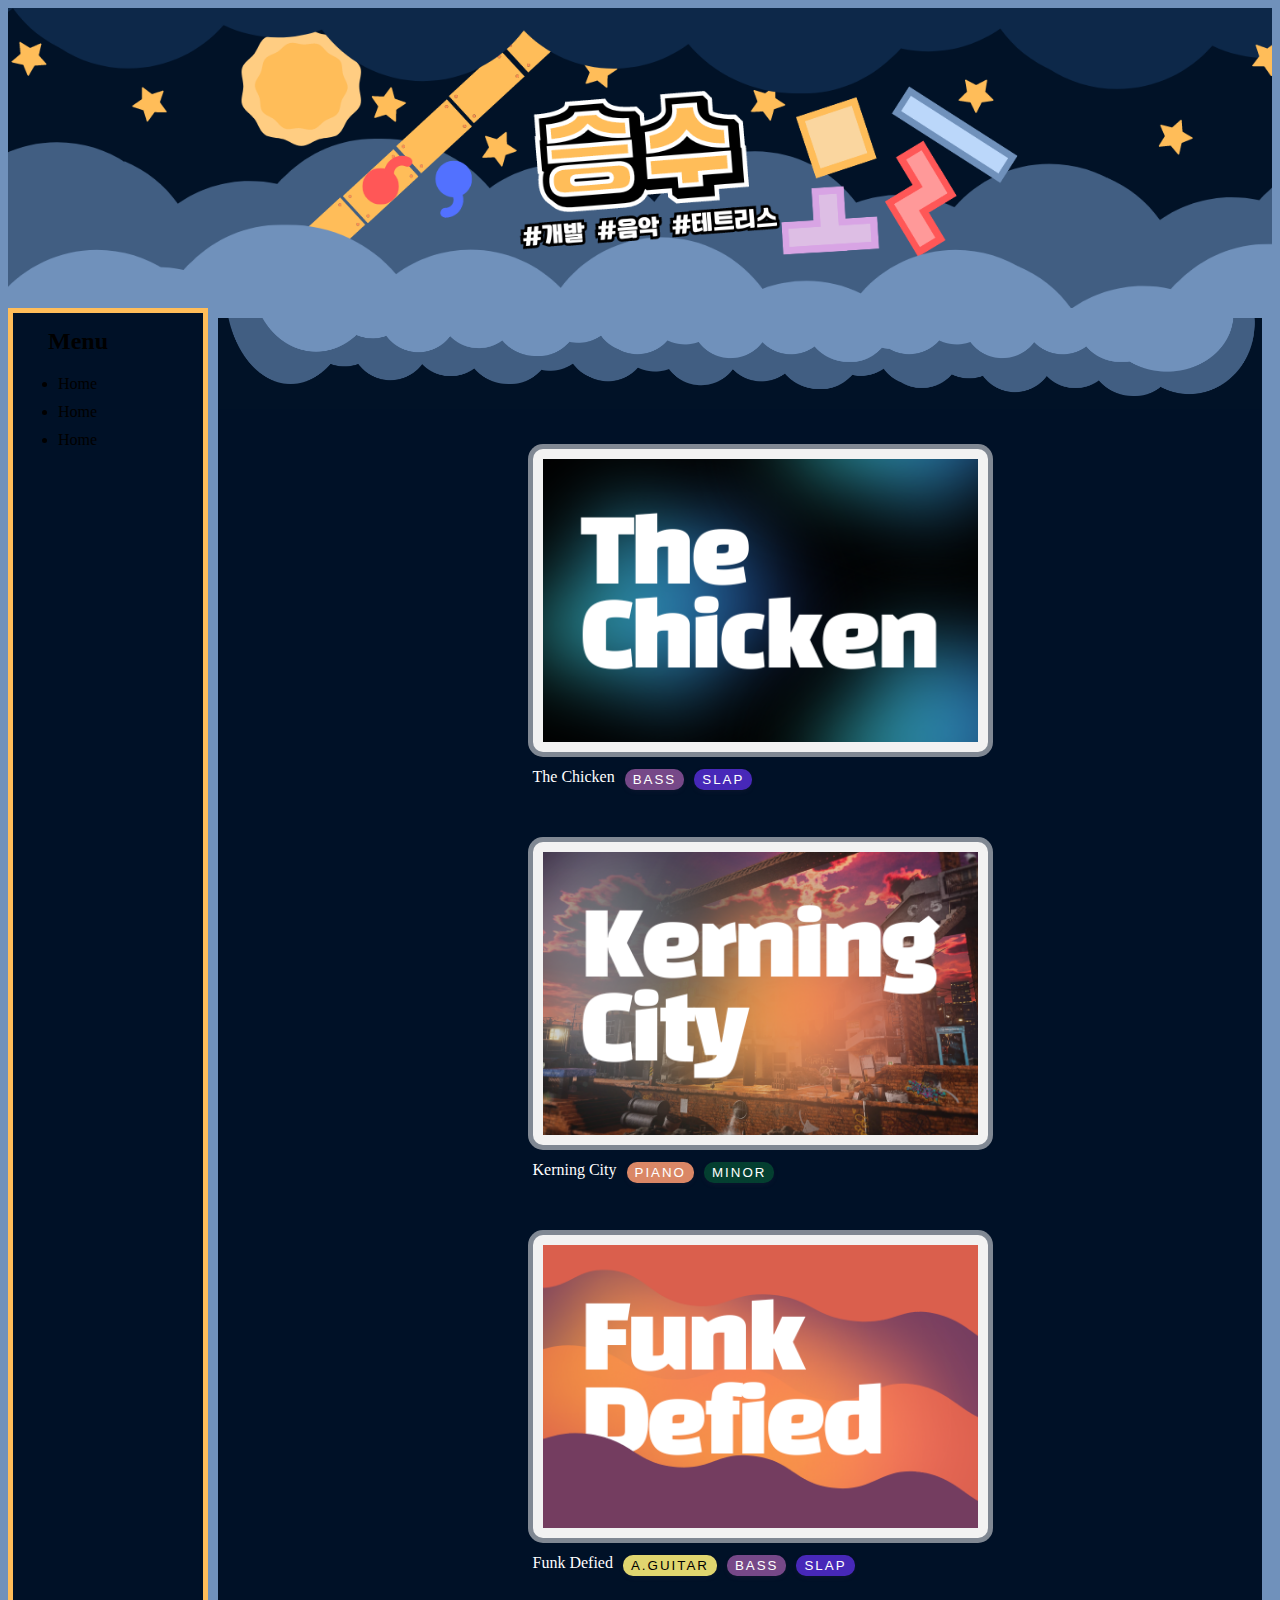
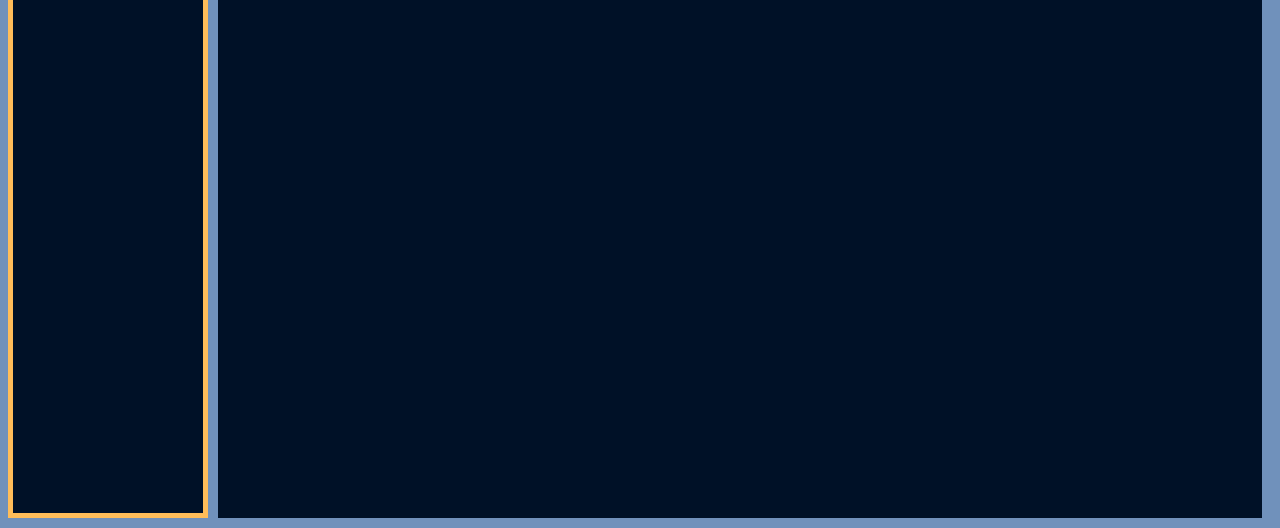
<file: music.html>
<!DOCTYPE html>
<html lang="en">
<link rel="stylesheet" href="site.css">

<head>
    <meta charset="UTF-8">
    <meta name="viewport" content="width=device-width, initial-scale=1.0">
    
    <div class="htext">
        <img src="img/title.png" height="165%" class="himage">
    </div>
    
    
    <div class="nav">
        <ul>
            <h2>Menu</h2>
            <li><a href="#none">Home</a></li>
            <li><a href="#none">Home</a></li>
            <li><a href="#none">Home</a></li>
        </ul>
    </div>
</head>
<body>
    
    <div class="article" id="thumb">
        <img src="img/sky.png" width="100%">
        <!-- <p id="main">
            Hello my name is seung su Ha
            <br>HIHIHIH
        </p> -->
        <div class="card_border">
            <div class="card">
                <img src="img/chicken.png" z-index: -1; class="card_img">
                <div class="card__content">
                    <p class="card__title">The Chicken</p>
                    <p class="card__description">가장 좋아하는 Funk 중 하나, 베이스라인이 그냥 FUNKY 미쳤다.<br>원래는 핑거로 치지만 슬랩도 만들어냈다 걍.</p>
                </div>
            </div>
            <p class="card_text">The Chicken </p>
            <button class="btn_tag" id="Bass"> Bass</button>
            <button class="btn_tag" id="Slap"> Slap</button>
        </div> 
        <div class="card_border">
            <div class="card">
                <img src="img/Kerning.png" z-index: -1; class="card_img">
                <div class="card__content">
                    <p class="card__title">Kerning City</p>
                    <p class="card__description">근본없는 게임과 달리 근본있는 펑크.<br>Am키의 펑키함을 느낄 수 있다.</p>
                </div>
            </div>
            <p class="card_text">Kerning City</p>
            <button class="btn_tag" id="Piano"> Piano</button>
            <button class="btn_tag" id="Minor"> Minor</button>
        </div>
        <div class="card_border">
            <div class="card">
                <img src="img/Defied.png" z-index: -1; class="card_img">
                <div class="card__content">
                    <p class="card__title">Funk Defied</p>
                    <p class="card__description">높은 난이도의 몇안되는 통기타 슬랩곡.<br>모든 주법을 다 사용하는 난이도를 자랑한다.</p>
                </div>
            </div>
            <p class="card_text">Funk Defied</p>
            <button class="btn_tag" id="AG"> A.Guitar</button>
            <button class="btn_tag" id="Bass"> Bass</button>
            <button class="btn_tag" id="Slap"> Slap</button>   
        </div>
    </div>
    <script src="site.js"></script>
</body>
</html>
</file>
<file: site.css>
/*div 부분*/
body{
  background:#7091bb;
}
.htext {
  background: #001127;
  height: 300px;
  overflow: hidden;
  display: flex;
  justify-content: center; /* 수평 가운데 정렬 */
  align-items: center; /* 수직 가운데 정렬 */
  width: 100%; /* 필요에 따라 너비 조정 */
}

.genre{
  justify-content: center;
  margin-top: 10px;
  text-align: center;
  display: flex;
  flex-wrap: wrap;
}

.main2div{
  margin-top: 60px;
}

.text_line{
  margin-top: -13px;
  margin-left: 40px;
  height: 20px;
  width: 50%;
  background-color: #7091bb;
}

.himage{
  position: relative;
}

#thumb{
  overflow: hidden;
  display: flex;
  justify-content: flex-start;
  align-items: center;
  flex-direction: column;
}

.music_card{
  width: 100%;
}

.sub{
  margin-top: 5px;
  margin-bottom: 0px;
  text-align: center;
  font-family: 'Ownglyph_noocar-Rg';
  font-size: 30px;
  color: #f1f1f1;
}

#hvideo{
  overflow: hidden;
  display: flex;
  justify-content: flex-start;
  align-items: center;
  flex-direction: column;
}
.nav {
  float: left;
  background: #001127;
  width: 200px;
  height: calc(200vh + 10px);
  box-shadow: 0 0 0 5px #ffbd59 inset;
}
.article{
  float: left;
  margin: 10px;
  background: #001127;
  width: calc(100% - 220px);
  height: 200vh;
}
li{
  justify-content: center;
  margin: 10px;
  
}
h1{
  position: relative;
  margin: 50px;
  top: 35%;
}
.yellow{
  color: #ffbd59;
}
a{
  text-decoration: none;
  color: #000000;
}
.main{
  margin-top: 0px;
  margin-bottom: 0px;
  text-align: center;
  font-family: 'ONE-Mobile-POP';
  font-size: 100px;
  color: #ffbd59;
  text-shadow: 5px 5px #2D63A7;
}

.main2{
  margin-top: 0px;
  margin-bottom: 0px;
  margin-left: 45px;
  font-family: 'ONE-Mobile-POP';
  font-size: 50px;
  color: #ffbd59;
  text-shadow: 5px 5px #2D63A7;
}


.footer{
  text-align: center;
  bottom: 0px;
  padding-top: 10px;
  margin-top: 10px;
  position: relative;
  width: 100%;
  height: 170px;
  background: #001127;
}

.middle{
  width: 100%;
  height: calc(200vh + 10px);
}

.y_line{
  margin-top: 10px;
  background-color: #ffbd59;
  height: 20px;
}

/*카드 올라오는 부분*/

.out_card_border{
  width: 100%;
  padding: 10px;
  display: flex;
  flex-wrap: wrap;
}

.card_border{
  float:left;
  margin-left: 40px;
  margin-top: 40px;
}

.card {
  
  position: relative;
  height: 200px;
  width: 300px;
  background-color: #f2f2f2;
  border-radius: 10px;
  display: flex;
  align-items: center;
  justify-content: center;
  overflow: hidden;
  perspective: 1000px;
  box-shadow: 0 0 0 5px #ffffff80;
  transition: all 0.6s cubic-bezier(0.175, 0.885, 0.32, 1.275);
}

.card svg {
  width: 48px;
  fill: #333;
  transition: all 0.6s cubic-bezier(0.175, 0.885, 0.32, 1.275);
}

.card:hover {
  transform: scale(1.05);
  box-shadow: 0 8px 16px rgba(255, 255, 255, 0.2);
}

.card__content {
  position: absolute;
  top: 0;
  left: 0;
  width: 100%;
  height: 100%;
  padding: 20px;
  box-sizing: border-box;
  background-color: #f2f2f2;
  transform: rotateX(-90deg);
  transform-origin: bottom;
  transition: all 0.6s cubic-bezier(0.175, 0.885, 0.32, 1.275);
}

.card:hover .card__content {
  transform: rotateX(0deg);
}

.card__title {
  margin: 0;
  font-size: 24px;
  color: #333;
  font-weight: 700;
}

.card:hover svg {
  scale: 0;
}

.card__description {
  margin: 10px 0 0;
  font-size: 14px;
  color: #777;
  line-height: 1.4;
}

/* 버튼 태그 */
.btn_tag{
  float: left;
  margin-left: 10px;
  margin-top : 17px; 
  text-transform: uppercase;
  letter-spacing: 2px;
  cursor: pointer;
  border-radius: 10px;
  box-shadow: rgba(50, 50, 93, 0.25) 0px 2px 5px -1px, rgba(0, 0, 0, 0.3) 0px 1px 3px -1px;
  transition: .4s;
}

.card_text{
  color: #fff;
  float: left
}

/* 악기 태그 */
#Bass{
  background-color: #764888;
  border: 2px dashed #764888;
  color: #fff;
}

#Piano{
  background-color: #da8766;
  border: 2px dashed #da8766;
  color: #fff;
}

#AG{
  background-color: #e0d56f;
  border: 2px dashed #e0d56f;
  color: #000000;
}

#EG{
  background-color: #6fc6e0;
  border: 2px dashed #6fc6e0;
  color: #000000;
}

#Drum{
  background-color: #716fe0;
  border: 2px dashed #716fe0;
  color: #fff;
}

/* 주법 태그 */

#Slap{
  background-color: #4728b8;
  border: 2px dashed #4728b8;
  color: #fff;
}

/* 장르 태그 */

#Minor{
  background-color: #043f30;
  border: 2px dashed #043f30;
  color: #fff;
}

/* 폰트 */
@font-face {
  font-family: 'ONE-Mobile-POP';
  src: url('https://fastly.jsdelivr.net/gh/projectnoonnu/noonfonts_2105_2@1.0/ONE-Mobile-POP.woff') format('woff');
  font-weight: normal;
  font-style: normal;
}

@font-face {
  font-family: 'Ownglyph_noocar-Rg';
  src: url('https://fastly.jsdelivr.net/gh/projectnoonnu/2405-2@1.0/Ownglyph_noocar-Rg.woff2') format('woff2');
  font-weight: normal;
  font-style: normal;
}
</file>
